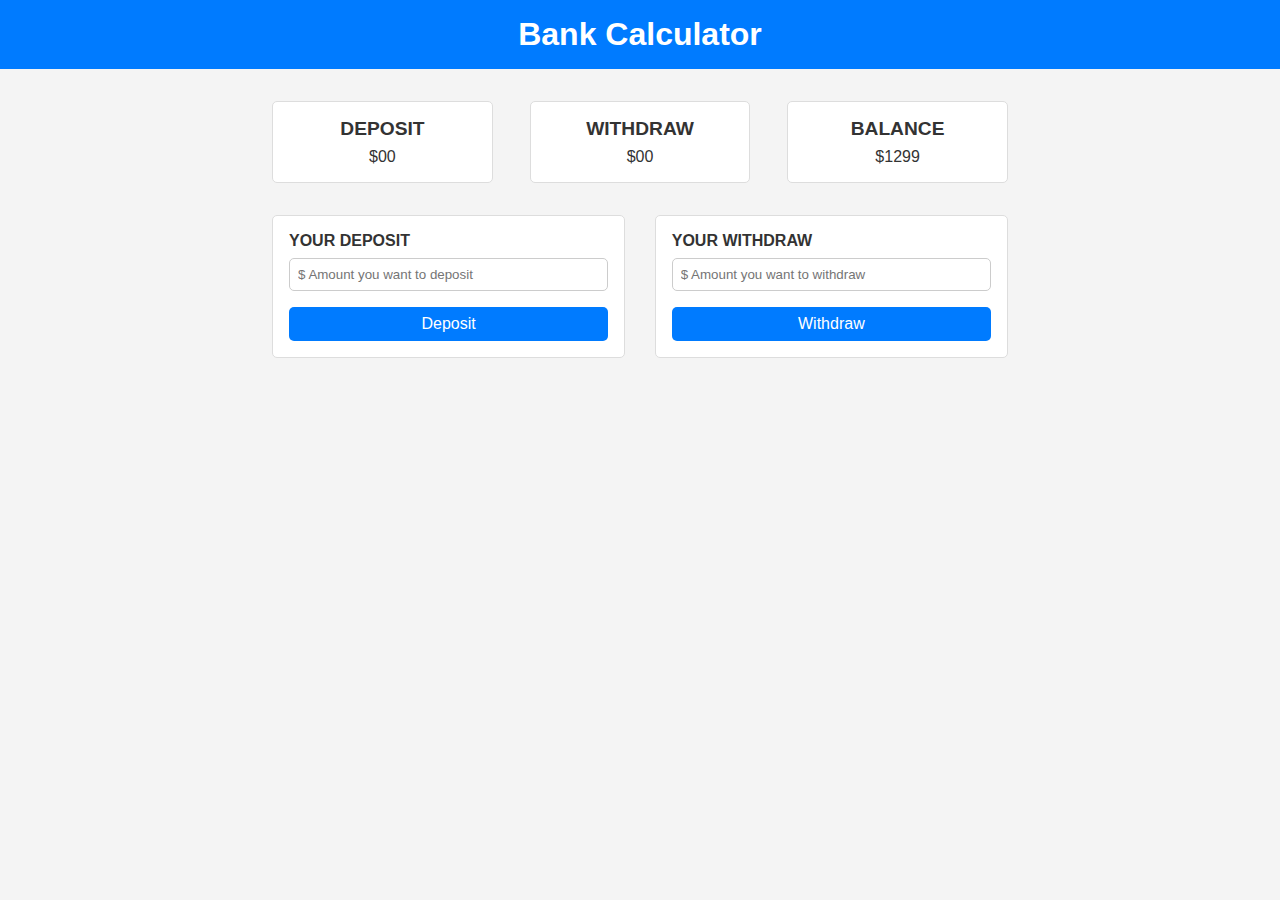
<file: Bank-calculator/index.html>
<!DOCTYPE html>
<html lang="en">
<head>
    <meta charset="UTF-8">
    <meta name="viewport" content="width=device-width, initial-scale=1.0">
    <title>Bank Calculator</title>
    <link rel="stylesheet" href="styles.css">
</head>
<body>
    <header>
        <h1>Bank Calculator</h1>
    </header>
    <main>
        <section class="summary">
            <div class="card">
                <h2>Deposit</h2>
                <p>$00</p>
            </div>
            <div class="card">
                <h2>Withdraw</h2>
                <p>$00</p>
            </div>
            <div class="card">
                <h2>Balance</h2>
                <p>$1299</p>
            </div>
        </section>
        <section class="actions">
            <form id="deposit-form">
                <label for="deposit-amount">Your Deposit</label>
                <input type="text" id="deposit-amount" placeholder="$ Amount you want to deposit">
                <button type="submit">Deposit</button>
            </form>
            <form id="withdraw-form">
                <label for="withdraw-amount">Your Withdraw</label>
                <input type="text" id="withdraw-amount" placeholder="$ Amount you want to withdraw">
                <button type="submit">Withdraw</button>
            </form>
        </section>
    </main>
    <script src="script.js"></script>
</body>
</html>
</file>
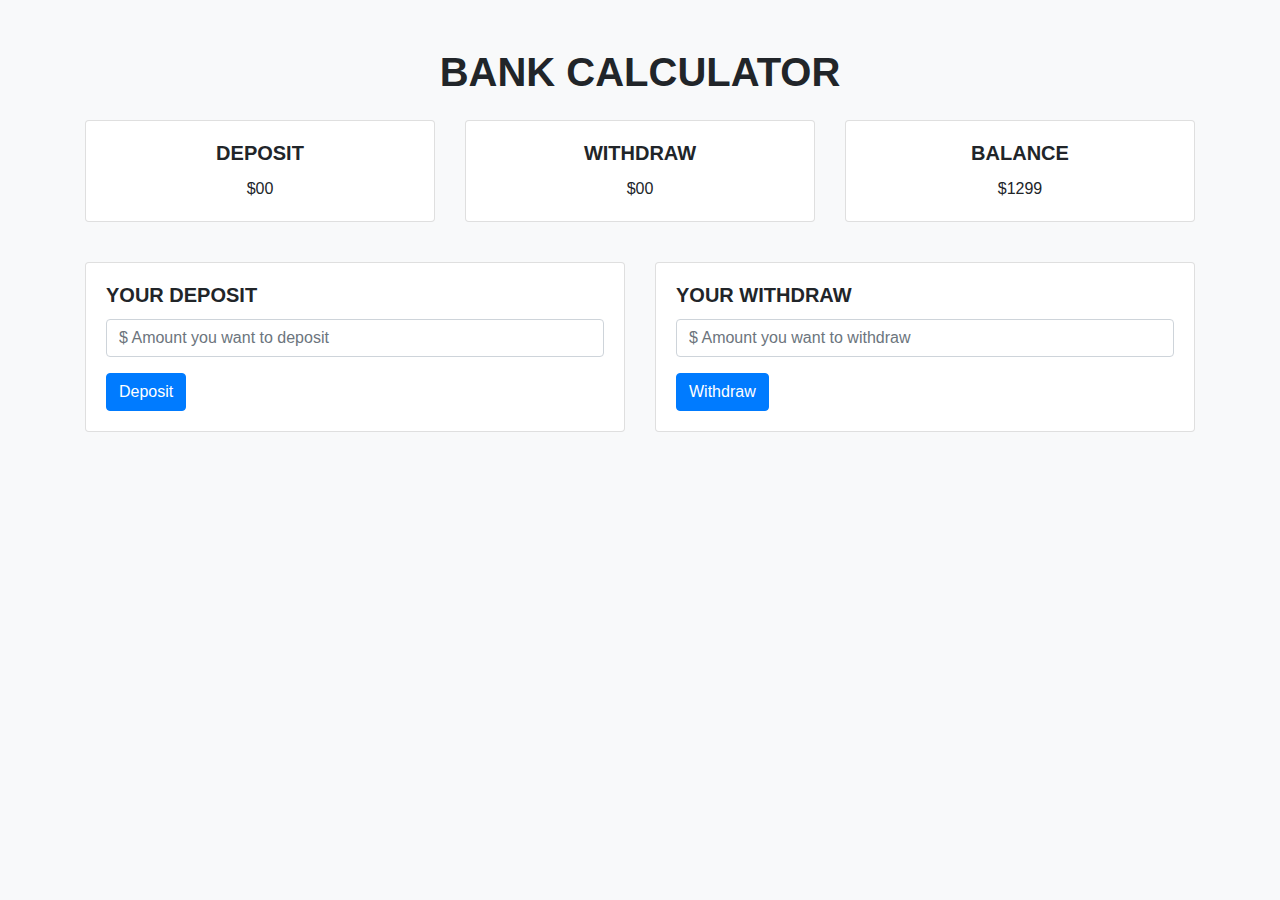
<file: Calculator New/index.html>
<!DOCTYPE html>
<html lang="en">
<head>
    <meta charset="UTF-8">
    <meta name="viewport" content="width=device-width, initial-scale=1.0">
    <title>Bank Calculator</title>
    <link rel="stylesheet" href="https://stackpath.bootstrapcdn.com/bootstrap/4.5.2/css/bootstrap.min.css">
    <link rel="stylesheet" href="styles.css">
</head>
<body>
    <div class="container mt-5">
        <header class="text-center mb-4">
            <h1>BANK CALCULATOR</h1>
        </header>
        <div class="row text-center mb-4">
            <div class="col">
                <div class="card">
                    <div class="card-body">
                        <h2 class="card-title">Deposit</h2>
                        <p class="card-text">$00</p>
                    </div>
                </div>
            </div>
            <div class="col">
                <div class="card">
                    <div class="card-body">
                        <h2 class="card-title">Withdraw</h2>
                        <p class="card-text">$00</p>
                    </div>
                </div>
            </div>
            <div class="col">
                <div class="card">
                    <div class="card-body">
                        <h2 class="card-title">Balance</h2>
                        <p class="card-text">$1299</p>
                    </div>
                </div>
            </div>
        </div>
        <div class="row">
            <div class="col-md-6">
                <div class="card">
                    <div class="card-body">
                        <h2 class="card-title">YOUR DEPOSIT</h2>
                        <form id="depositForm">
                            <div class="form-group">
                                <input type="number" class="form-control" id="depositAmount" placeholder="$ Amount you want to deposit">
                            </div>
                            <button type="submit" class="btn btn-primary">Deposit</button>
                        </form>
                    </div>
                </div>
            </div>
            <div class="col-md-6">
                <div class="card">
                    <div class="card-body">
                        <h2 class="card-title">YOUR WITHDRAW</h2>
                        <form id="withdrawForm">
                            <div class="form-group">
                                <input type="number" class="form-control" id="withdrawAmount" placeholder="$ Amount you want to withdraw">
                            </div>
                            <button type="submit" class="btn btn-primary">Withdraw</button>
                        </form>
                    </div>
                </div>
            </div>
        </div>
    </div>
    <script src="https://code.jquery.com/jquery-3.5.1.min.js"></script>
    <script src="https://stackpath.bootstrapcdn.com/bootstrap/4.5.2/js/bootstrap.bundle.min.js"></script>
    <script src="script.js"></script>
</body>
</html>
</file>
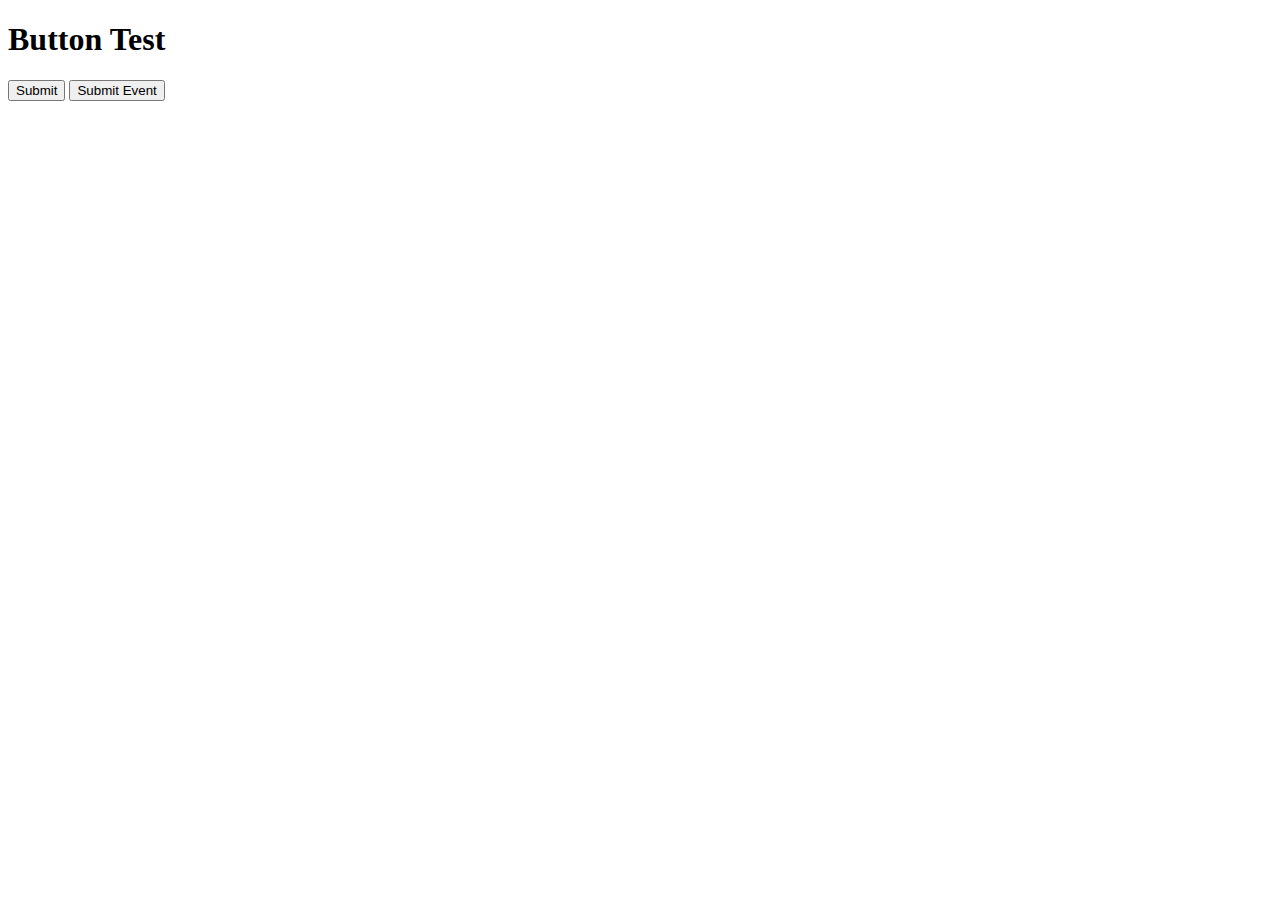
<file: JS-Practise/lin1.html>
<!DOCTYPE html>
<html lang="en">
<head>
    <meta charset="UTF-8">
    <meta name="viewport" content="width=device-width, initial-scale=1.0">
    <title>Document</title>

</head>
<body>
     <h1>Button Test</h1>
     <button onclick="buttonClick()" id="button-click">Submit</button>
     <button id="button-event">Submit Event</button>

     <script>

        function buttonClick() {
            let click = document.getElementById('button-click')
            alert('Button was Clicked');

        };

        document.getElementById('button-event').addEventListener('click', function() {

            let clickOnButton = document.getElementById('button-event');


        })


     </script>
</html>
</file>
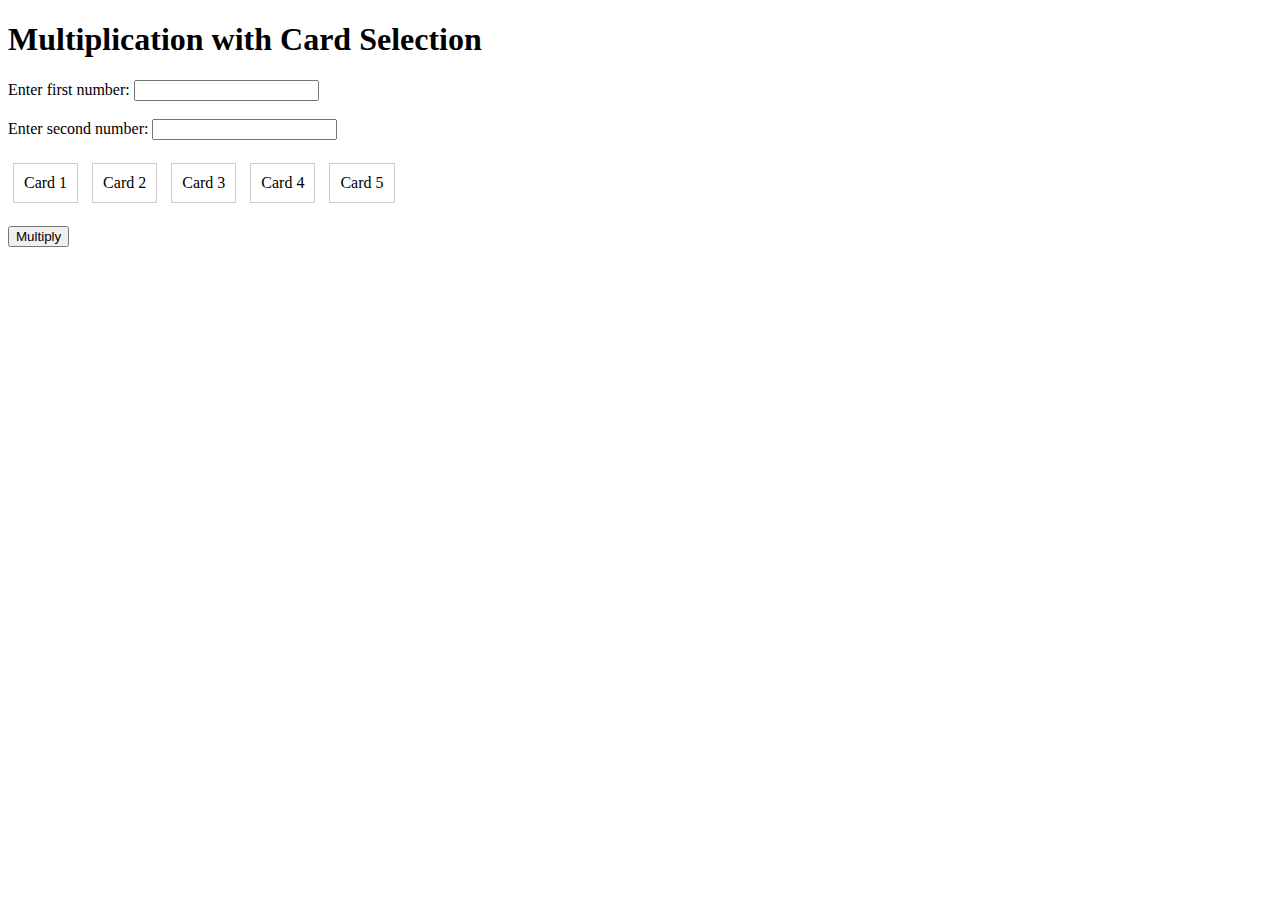
<file: Project-5-players/dem0.html>
<!DOCTYPE html>
<html>
<head>
    <title>Multiplication with Card Selection</title>
    <style>
        .card {
            display: inline-block;
            border: 1px solid #ccc;
            padding: 10px;
            margin: 5px;
            cursor: pointer;
        }
        .selected {
            border-color: blue;
        }
    </style>
</head>
<body>
    <h1>Multiplication with Card Selection</h1>

    <label for="num1">Enter first number:</label>
    <input type="number" id="num1"><br><br>

    <label for="num2">Enter second number:</label>
    <input type="number" id="num2"><br><br>

    <div>
        <div class="card">Card 1</div>
        <div class="card">Card 2</div>
        <div class="card">Card 3</div>
        <div class="card">Card 4</div>
        <div class="card">Card 5</div>
    </div><br>

    <button onclick="multiplyWithSelectedCards()">Multiply</button>

    <p id="result"></p>

    <!-- Link to the external JavaScript file -->
    <script src="demo.js"></script>
</body>
</html>
</file>
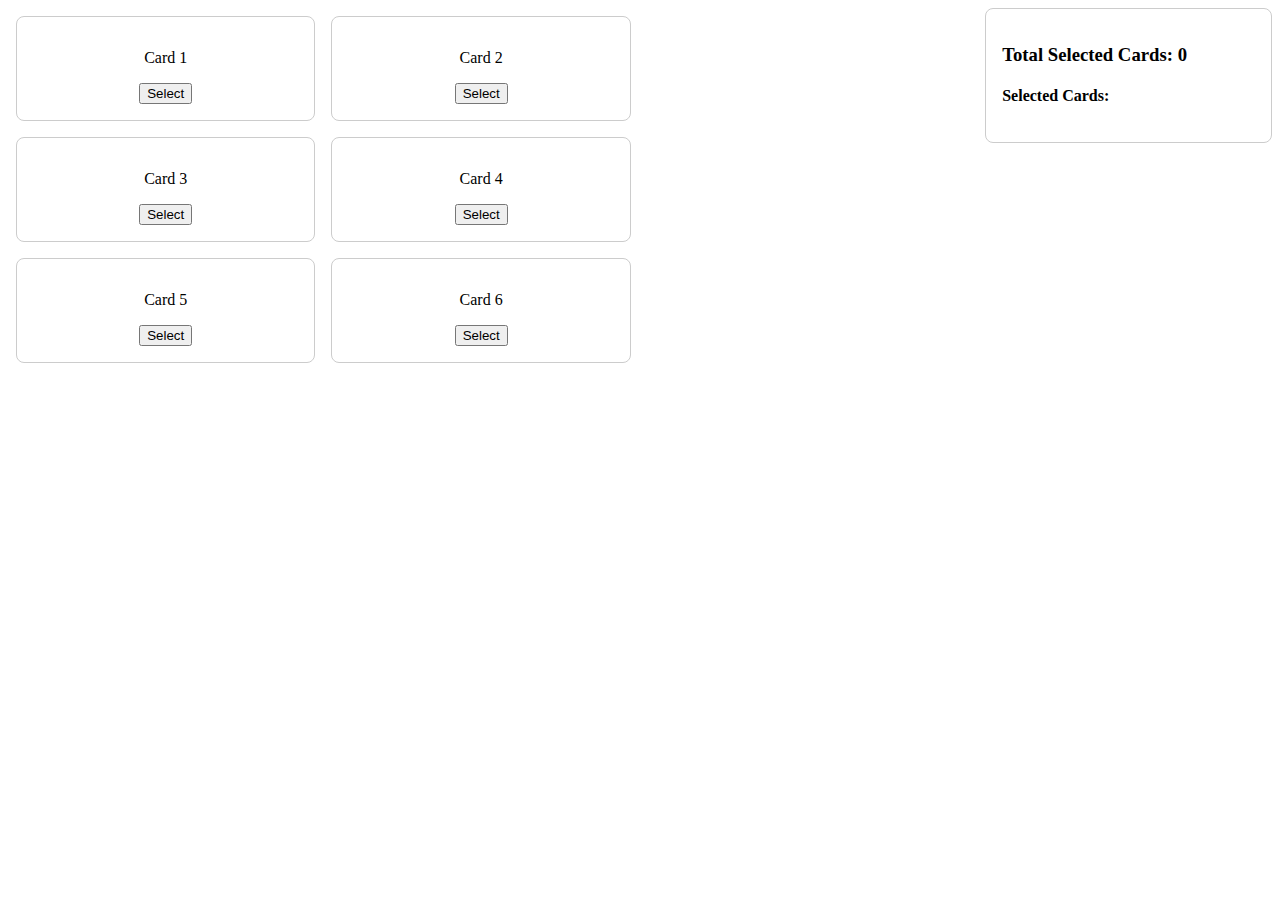
<file: Project-5-players/xyz.html>
<!DOCTYPE html>
<html lang="en">
<head>
    <meta charset="UTF-8">
    <meta name="viewport" content="width=device-width, initial-scale=1.0">
    <title>Card Selection</title>
    <style>
        .container {
            display: flex;
            justify-content: space-between;
        }
        .cards {
            display: flex;
            flex-wrap: wrap;
            width: 70%;
        }
        .card {
            border: 1px solid #ccc;
            border-radius: 8px;
            padding: 16px;
            margin: 8px;
            width: 30%;
            text-align: center;
        }
        .selected {
            background-color: #f0f8ff;
        }
        .sidebar {
            width: 20%;
            padding: 16px;
            border: 1px solid #ccc;
            border-radius: 8px;
            height: fit-content;
        }
        .selected-list {
            margin-top: 16px;
        }
    </style>
</head>
<body>

<div class="container">
    <div class="cards">
        <div class="card">
            <p class="card-name">Card 1</p>
            <button class="select-button">Select</button>
        </div>
        <div class="card">
            <p class="card-name">Card 2</p>
            <button class="select-button">Select</button>
        </div>
        <div class="card">
            <p class="card-name">Card 3</p>
            <button class="select-button">Select</button>
        </div>
        <div class="card">
            <p class="card-name">Card 4</p>
            <button class="select-button">Select</button>
        </div>
        <div class="card">
            <p class="card-name">Card 5</p>
            <button class="select-button">Select</button>
        </div>
        <div class="card">
            <p class="card-name">Card 6</p>
            <button class="select-button">Select</button>
        </div>
    </div>
    <div class="sidebar">
        <h3>Total Selected Cards: <span id="selected-count">0</span></h3>
        <div class="selected-list">
            <h4>Selected Cards:</h4>
            <ul id="selected-cards-list"></ul>
        </div>
    </div>
</div>

<script>
    document.addEventListener('DOMContentLoaded', () => {
        const selectButtons = document.querySelectorAll('.select-button');
        const selectedCountSpan = document.getElementById('selected-count');
        const selectedCardsList = document.getElementById('selected-cards-list');
        let selectedCount = 0;
        let selectedCards = [];

        selectButtons.forEach(button => {
            button.addEventListener('click', () => {
                const card = button.parentElement;
                const cardName = card.querySelector('.card-name').textContent;
                if (!card.classList.contains('selected')) {
                    card.classList.add('selected');
                    selectedCount++;
                    selectedCards.push(cardName);
                } else {
                    card.classList.remove('selected');
                    selectedCount--;
                    selectedCards = selectedCards.filter(name => name !== cardName);
                }
                selectedCountSpan.textContent = selectedCount;
                updateSelectedCardsList(selectedCards, selectedCardsList);
            });
        });

        function updateSelectedCardsList(cards, listElement) {
            listElement.innerHTML = '';
            cards.forEach(card => {
                const listItem = document.createElement('li');
                listItem.textContent = card;
                listElement.appendChild(listItem);
            });
        }
    });
</script>

</body>
</html>
</file>
<file: Bank-calculator/styles.css>
* {
    margin: 0;
    padding: 0;
    box-sizing: border-box;
}

body {
    font-family: Arial, sans-serif;
    background-color: #f4f4f4;
    color: #333;
}

header {
    background-color: #007bff;
    color: #fff;
    text-align: center;
    padding: 1rem 0;
}

h1 {
    font-size: 2rem;
    margin: 0;
}

main {
    padding: 2rem;
    max-width: 800px;
    margin: 0 auto;
}

.summary {
    display: flex;
    justify-content: space-between;
    margin-bottom: 2rem;
}

.card {
    background-color: #fff;
    border: 1px solid #ddd;
    border-radius: 5px;
    padding: 1rem;
    text-align: center;
    width: 30%;
}

.card h2 {
    font-size: 1.2rem;
    font-weight: bold;
    text-transform: uppercase;
    margin-bottom: 0.5rem;
}

.actions {
    display: flex;
    justify-content: space-between;
}

form {
    background-color: #fff;
    border: 1px solid #ddd;
    border-radius: 5px;
    padding: 1rem;
    width: 48%;
}

form label {
    display: block;
    margin-bottom: 0.5rem;
    font-weight: bold;
    text-transform: uppercase;
}

form input {
    width: 100%;
    padding: 0.5rem;
    margin-bottom: 1rem;
    border: 1px solid #ccc;
    border-radius: 5px;
}

form button {
    width: 100%;
    padding: 0.5rem;
    background-color: #007bff;
    color: #fff;
    border: none;
    border-radius: 5px;
    font-size: 1rem;
    cursor: pointer;
}

form button:hover {
    background-color: #0056b3;
}
</file>
<file: Calculator New/styles.css>
body {
    background-color: #f8f9fa;
}

h1 {
    font-size: 2.5rem;
    font-weight: bold;
    text-transform: uppercase;
}

.card-title {
    font-size: 1.25rem;
    font-weight: bold;
    text-transform: uppercase;
}

.card {
    margin-bottom: 1rem;
}

.form-group input {
    font-size: 1rem;
}
</file>
